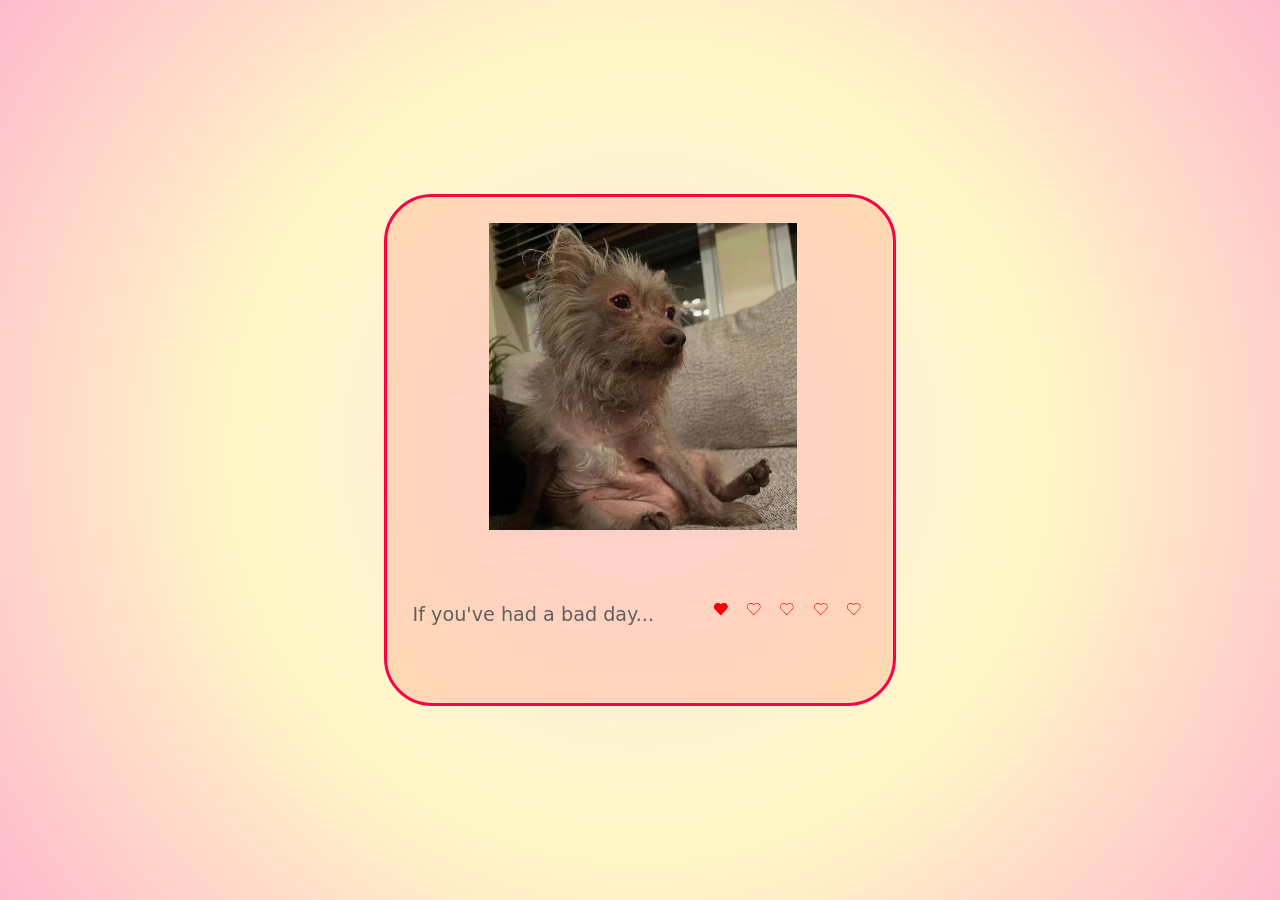
<file: cssMemeSlider/index.html>
<!DOCTYPE html>
<html lang="en">
  <head>
    <meta charset="UTF-8" />
    <meta name="viewport" content="width=device-width, initial-scale=1.0" />
    <link rel="stylesheet" href="./modern-normalize.css" />
    <link rel="stylesheet" href="./style.css" />
    <link
      type="image/png"
      sizes="16x16"
      rel="icon"
      href="./img/web/icons8-sun-scribby-16.png"
    />
    <link
      type="image/png"
      sizes="32x32"
      rel="icon"
      href="./img/web/icons8-sun-scribby-32.png"
    />
    <link
      type="image/png"
      sizes="96x96"
      rel="icon"
      href="./img/web/icons8-sun-scribby-96.png"
    />
    <link
      type="image/png"
      sizes="120x120"
      rel="icon"
      href="./img/web/icons8-sun-scribby-120.png"
    />
    <title>ДоброМемы</title>
  </head>
  <body>
    <div class="wrapper">
      <div class="content">
        <input id="slide-1" type="radio" name="slide" checked />
        <input id="slide-2" type="radio" name="slide" />
        <input id="slide-3" type="radio" name="slide" />
        <input id="slide-4" type="radio" name="slide" />
        <input id="slide-5" type="radio" name="slide" />

        <div class="block-imgs">
          <img src="./img/1.jpg" alt="dog" class="img-1" />
          <img src="./img/2.jpg" alt="cat" class="img-2" />
          <img src="./img/3.jpg" alt="cat" class="img-3" />
          <img src="./img/4.jpg" alt="cat" class="img-4" />
          <img src="./img/5.jpg" alt="cat" class="img-5" />
        </div>
        <div class="block-bottom">
          <div class="block-text">
            <p class="span-1">If you've had a bad day...</p>
            <p class="span-2">Open this website.</p>
            <p class="span-3">Don't think about the problems.</p>
            <p class="span-4">Just relax.</p>
            <p class="span-5">You'll work it out!</p>
          </div>
          <div class="block-controls">
            <label for="slide-1">
              <svg
                xmlns="http://www.w3.org/2000/svg"
                width="1.1vw"
                height="1.1vw"
                viewBox="0 0 24 21"
                fill="none"
              >
                <mask id="path-1-inside-1_1_13" fill="white">
                  <path
                    fill-rule="evenodd"
                    clip-rule="evenodd"
                    d="M21.2132 1.90381C23.7516 4.44221 23.7516 8.55779 21.2132 11.0962L20.5845 11.7249L20.6421 11.7825L11.4497 20.9749L1.9038 11.4289C-0.634612 8.89053 -0.634612 4.77495 1.9038 2.23655C4.4422 -0.301861 8.55778 -0.301861 11.0962 2.23655L11.3921 2.53249L12.0208 1.90381C14.5592 -0.634602 18.6748 -0.634602 21.2132 1.90381Z"
                  />
                </mask>
                <path
                  class="path-out path-1"
                  fill-rule="evenodd"
                  clip-rule="evenodd"
                  d="M21.2132 1.90381C23.7516 4.44221 23.7516 8.55779 21.2132 11.0962L20.5845 11.7249L20.6421 11.7825L11.4497 20.9749L1.9038 11.4289C-0.634612 8.89053 -0.634612 4.77495 1.9038 2.23655C4.4422 -0.301861 8.55778 -0.301861 11.0962 2.23655L11.3921 2.53249L12.0208 1.90381C14.5592 -0.634602 18.6748 -0.634602 21.2132 1.90381Z"
                  fill="none"
                />
                <path
                  d="M21.2132 11.0962L21.9203 11.8033L21.9203 11.8033L21.2132 11.0962ZM21.2132 1.90381L21.9203 1.1967V1.1967L21.2132 1.90381ZM20.5845 11.7249L19.8774 11.0178L19.1703 11.7249L19.8774 12.432L20.5845 11.7249ZM20.6421 11.7825L21.3492 12.4896L22.0563 11.7825L21.3492 11.0754L20.6421 11.7825ZM11.4497 20.9749L10.7426 21.682L11.4497 22.3891L12.1568 21.682L11.4497 20.9749ZM1.9038 11.4289L1.19669 12.136H1.19669L1.9038 11.4289ZM1.9038 2.23655L1.19669 1.52944L1.9038 2.23655ZM11.0962 2.23655L10.3891 2.94365L11.0962 2.23655ZM11.3921 2.53249L10.685 3.23959L11.3921 3.9467L12.0992 3.23959L11.3921 2.53249ZM12.0208 1.90381L12.7279 2.61091V2.61091L12.0208 1.90381ZM21.9203 11.8033C24.8492 8.87437 24.8492 4.12563 21.9203 1.1967L20.5061 2.61091C22.654 4.7588 22.654 8.2412 20.5061 10.3891L21.9203 11.8033ZM21.2916 12.432L21.9203 11.8033L20.5061 10.3891L19.8774 11.0178L21.2916 12.432ZM19.8774 12.432L19.935 12.4896L21.3492 11.0754L21.2916 11.0178L19.8774 12.432ZM19.935 11.0754L10.7426 20.2678L12.1568 21.682L21.3492 12.4896L19.935 11.0754ZM12.1568 20.2678L2.6109 10.7218L1.19669 12.136L10.7426 21.682L12.1568 20.2678ZM2.6109 10.7218C0.463019 8.57394 0.463019 5.09154 2.6109 2.94365L1.19669 1.52944C-1.73224 4.45837 -1.73224 9.20711 1.19669 12.136L2.6109 10.7218ZM2.6109 2.94365C4.75879 0.79577 8.24119 0.79577 10.3891 2.94365L11.8033 1.52944C8.87436 -1.39949 4.12562 -1.39949 1.19669 1.52944L2.6109 2.94365ZM10.3891 2.94365L10.685 3.23959L12.0992 1.82538L11.8033 1.52944L10.3891 2.94365ZM11.3137 1.1967L10.685 1.82538L12.0992 3.23959L12.7279 2.61091L11.3137 1.1967ZM21.9203 1.1967C18.9914 -1.73223 14.2426 -1.73223 11.3137 1.1967L12.7279 2.61091C14.8758 0.463029 18.3582 0.463029 20.5061 2.61091L21.9203 1.1967Z"
                  fill="red"
                  mask="url(#path-1-inside-1_1_13)"
                />
              </svg>
            </label>
            <label for="slide-2">
              <svg
                xmlns="http://www.w3.org/2000/svg"
                width="1.1vw"
                height="1.1vw"
                viewBox="0 0 24 21"
                fill="none"
              >
                <mask id="path-1-inside-1_1_13" fill="white">
                  <path
                    fill-rule="evenodd"
                    clip-rule="evenodd"
                    d="M21.2132 1.90381C23.7516 4.44221 23.7516 8.55779 21.2132 11.0962L20.5845 11.7249L20.6421 11.7825L11.4497 20.9749L1.9038 11.4289C-0.634612 8.89053 -0.634612 4.77495 1.9038 2.23655C4.4422 -0.301861 8.55778 -0.301861 11.0962 2.23655L11.3921 2.53249L12.0208 1.90381C14.5592 -0.634602 18.6748 -0.634602 21.2132 1.90381Z"
                  />
                </mask>
                <path
                  class="path-2"
                  fill-rule="evenodd"
                  clip-rule="evenodd"
                  d="M21.2132 1.90381C23.7516 4.44221 23.7516 8.55779 21.2132 11.0962L20.5845 11.7249L20.6421 11.7825L11.4497 20.9749L1.9038 11.4289C-0.634612 8.89053 -0.634612 4.77495 1.9038 2.23655C4.4422 -0.301861 8.55778 -0.301861 11.0962 2.23655L11.3921 2.53249L12.0208 1.90381C14.5592 -0.634602 18.6748 -0.634602 21.2132 1.90381Z"
                  fill="none"
                />
                <path
                  d="M21.2132 11.0962L21.9203 11.8033L21.9203 11.8033L21.2132 11.0962ZM21.2132 1.90381L21.9203 1.1967V1.1967L21.2132 1.90381ZM20.5845 11.7249L19.8774 11.0178L19.1703 11.7249L19.8774 12.432L20.5845 11.7249ZM20.6421 11.7825L21.3492 12.4896L22.0563 11.7825L21.3492 11.0754L20.6421 11.7825ZM11.4497 20.9749L10.7426 21.682L11.4497 22.3891L12.1568 21.682L11.4497 20.9749ZM1.9038 11.4289L1.19669 12.136H1.19669L1.9038 11.4289ZM1.9038 2.23655L1.19669 1.52944L1.9038 2.23655ZM11.0962 2.23655L10.3891 2.94365L11.0962 2.23655ZM11.3921 2.53249L10.685 3.23959L11.3921 3.9467L12.0992 3.23959L11.3921 2.53249ZM12.0208 1.90381L12.7279 2.61091V2.61091L12.0208 1.90381ZM21.9203 11.8033C24.8492 8.87437 24.8492 4.12563 21.9203 1.1967L20.5061 2.61091C22.654 4.7588 22.654 8.2412 20.5061 10.3891L21.9203 11.8033ZM21.2916 12.432L21.9203 11.8033L20.5061 10.3891L19.8774 11.0178L21.2916 12.432ZM19.8774 12.432L19.935 12.4896L21.3492 11.0754L21.2916 11.0178L19.8774 12.432ZM19.935 11.0754L10.7426 20.2678L12.1568 21.682L21.3492 12.4896L19.935 11.0754ZM12.1568 20.2678L2.6109 10.7218L1.19669 12.136L10.7426 21.682L12.1568 20.2678ZM2.6109 10.7218C0.463019 8.57394 0.463019 5.09154 2.6109 2.94365L1.19669 1.52944C-1.73224 4.45837 -1.73224 9.20711 1.19669 12.136L2.6109 10.7218ZM2.6109 2.94365C4.75879 0.79577 8.24119 0.79577 10.3891 2.94365L11.8033 1.52944C8.87436 -1.39949 4.12562 -1.39949 1.19669 1.52944L2.6109 2.94365ZM10.3891 2.94365L10.685 3.23959L12.0992 1.82538L11.8033 1.52944L10.3891 2.94365ZM11.3137 1.1967L10.685 1.82538L12.0992 3.23959L12.7279 2.61091L11.3137 1.1967ZM21.9203 1.1967C18.9914 -1.73223 14.2426 -1.73223 11.3137 1.1967L12.7279 2.61091C14.8758 0.463029 18.3582 0.463029 20.5061 2.61091L21.9203 1.1967Z"
                  fill="red"
                  mask="url(#path-1-inside-1_1_13)"
                />
              </svg>
            </label>
            <label for="slide-3">
              <svg
                xmlns="http://www.w3.org/2000/svg"
                width="1.1vw"
                height="1.1vw"
                viewBox="0 0 24 21"
                fill="none"
              >
                <mask id="path-1-inside-1_1_13" fill="white">
                  <path
                    fill-rule="evenodd"
                    clip-rule="evenodd"
                    d="M21.2132 1.90381C23.7516 4.44221 23.7516 8.55779 21.2132 11.0962L20.5845 11.7249L20.6421 11.7825L11.4497 20.9749L1.9038 11.4289C-0.634612 8.89053 -0.634612 4.77495 1.9038 2.23655C4.4422 -0.301861 8.55778 -0.301861 11.0962 2.23655L11.3921 2.53249L12.0208 1.90381C14.5592 -0.634602 18.6748 -0.634602 21.2132 1.90381Z"
                  />
                </mask>
                <path
                  class="path-out path-3"
                  fill-rule="evenodd"
                  clip-rule="evenodd"
                  d="M21.2132 1.90381C23.7516 4.44221 23.7516 8.55779 21.2132 11.0962L20.5845 11.7249L20.6421 11.7825L11.4497 20.9749L1.9038 11.4289C-0.634612 8.89053 -0.634612 4.77495 1.9038 2.23655C4.4422 -0.301861 8.55778 -0.301861 11.0962 2.23655L11.3921 2.53249L12.0208 1.90381C14.5592 -0.634602 18.6748 -0.634602 21.2132 1.90381Z"
                  fill="none"
                />
                <path
                  d="M21.2132 11.0962L21.9203 11.8033L21.9203 11.8033L21.2132 11.0962ZM21.2132 1.90381L21.9203 1.1967V1.1967L21.2132 1.90381ZM20.5845 11.7249L19.8774 11.0178L19.1703 11.7249L19.8774 12.432L20.5845 11.7249ZM20.6421 11.7825L21.3492 12.4896L22.0563 11.7825L21.3492 11.0754L20.6421 11.7825ZM11.4497 20.9749L10.7426 21.682L11.4497 22.3891L12.1568 21.682L11.4497 20.9749ZM1.9038 11.4289L1.19669 12.136H1.19669L1.9038 11.4289ZM1.9038 2.23655L1.19669 1.52944L1.9038 2.23655ZM11.0962 2.23655L10.3891 2.94365L11.0962 2.23655ZM11.3921 2.53249L10.685 3.23959L11.3921 3.9467L12.0992 3.23959L11.3921 2.53249ZM12.0208 1.90381L12.7279 2.61091V2.61091L12.0208 1.90381ZM21.9203 11.8033C24.8492 8.87437 24.8492 4.12563 21.9203 1.1967L20.5061 2.61091C22.654 4.7588 22.654 8.2412 20.5061 10.3891L21.9203 11.8033ZM21.2916 12.432L21.9203 11.8033L20.5061 10.3891L19.8774 11.0178L21.2916 12.432ZM19.8774 12.432L19.935 12.4896L21.3492 11.0754L21.2916 11.0178L19.8774 12.432ZM19.935 11.0754L10.7426 20.2678L12.1568 21.682L21.3492 12.4896L19.935 11.0754ZM12.1568 20.2678L2.6109 10.7218L1.19669 12.136L10.7426 21.682L12.1568 20.2678ZM2.6109 10.7218C0.463019 8.57394 0.463019 5.09154 2.6109 2.94365L1.19669 1.52944C-1.73224 4.45837 -1.73224 9.20711 1.19669 12.136L2.6109 10.7218ZM2.6109 2.94365C4.75879 0.79577 8.24119 0.79577 10.3891 2.94365L11.8033 1.52944C8.87436 -1.39949 4.12562 -1.39949 1.19669 1.52944L2.6109 2.94365ZM10.3891 2.94365L10.685 3.23959L12.0992 1.82538L11.8033 1.52944L10.3891 2.94365ZM11.3137 1.1967L10.685 1.82538L12.0992 3.23959L12.7279 2.61091L11.3137 1.1967ZM21.9203 1.1967C18.9914 -1.73223 14.2426 -1.73223 11.3137 1.1967L12.7279 2.61091C14.8758 0.463029 18.3582 0.463029 20.5061 2.61091L21.9203 1.1967Z"
                  fill="red"
                  mask="url(#path-1-inside-1_1_13)"
                />
              </svg>
            </label>
            <label for="slide-4">
              <svg
                xmlns="http://www.w3.org/2000/svg"
                width="1.1vw"
                height="1.1vw"
                viewBox="0 0 24 21"
                fill="none"
              >
                <mask id="path-1-inside-1_1_13" fill="white">
                  <path
                    fill-rule="evenodd"
                    clip-rule="evenodd"
                    d="M21.2132 1.90381C23.7516 4.44221 23.7516 8.55779 21.2132 11.0962L20.5845 11.7249L20.6421 11.7825L11.4497 20.9749L1.9038 11.4289C-0.634612 8.89053 -0.634612 4.77495 1.9038 2.23655C4.4422 -0.301861 8.55778 -0.301861 11.0962 2.23655L11.3921 2.53249L12.0208 1.90381C14.5592 -0.634602 18.6748 -0.634602 21.2132 1.90381Z"
                  />
                </mask>
                <path
                  class="path-out path-4"
                  fill-rule="evenodd"
                  clip-rule="evenodd"
                  d="M21.2132 1.90381C23.7516 4.44221 23.7516 8.55779 21.2132 11.0962L20.5845 11.7249L20.6421 11.7825L11.4497 20.9749L1.9038 11.4289C-0.634612 8.89053 -0.634612 4.77495 1.9038 2.23655C4.4422 -0.301861 8.55778 -0.301861 11.0962 2.23655L11.3921 2.53249L12.0208 1.90381C14.5592 -0.634602 18.6748 -0.634602 21.2132 1.90381Z"
                  fill="none"
                />
                <path
                  d="M21.2132 11.0962L21.9203 11.8033L21.9203 11.8033L21.2132 11.0962ZM21.2132 1.90381L21.9203 1.1967V1.1967L21.2132 1.90381ZM20.5845 11.7249L19.8774 11.0178L19.1703 11.7249L19.8774 12.432L20.5845 11.7249ZM20.6421 11.7825L21.3492 12.4896L22.0563 11.7825L21.3492 11.0754L20.6421 11.7825ZM11.4497 20.9749L10.7426 21.682L11.4497 22.3891L12.1568 21.682L11.4497 20.9749ZM1.9038 11.4289L1.19669 12.136H1.19669L1.9038 11.4289ZM1.9038 2.23655L1.19669 1.52944L1.9038 2.23655ZM11.0962 2.23655L10.3891 2.94365L11.0962 2.23655ZM11.3921 2.53249L10.685 3.23959L11.3921 3.9467L12.0992 3.23959L11.3921 2.53249ZM12.0208 1.90381L12.7279 2.61091V2.61091L12.0208 1.90381ZM21.9203 11.8033C24.8492 8.87437 24.8492 4.12563 21.9203 1.1967L20.5061 2.61091C22.654 4.7588 22.654 8.2412 20.5061 10.3891L21.9203 11.8033ZM21.2916 12.432L21.9203 11.8033L20.5061 10.3891L19.8774 11.0178L21.2916 12.432ZM19.8774 12.432L19.935 12.4896L21.3492 11.0754L21.2916 11.0178L19.8774 12.432ZM19.935 11.0754L10.7426 20.2678L12.1568 21.682L21.3492 12.4896L19.935 11.0754ZM12.1568 20.2678L2.6109 10.7218L1.19669 12.136L10.7426 21.682L12.1568 20.2678ZM2.6109 10.7218C0.463019 8.57394 0.463019 5.09154 2.6109 2.94365L1.19669 1.52944C-1.73224 4.45837 -1.73224 9.20711 1.19669 12.136L2.6109 10.7218ZM2.6109 2.94365C4.75879 0.79577 8.24119 0.79577 10.3891 2.94365L11.8033 1.52944C8.87436 -1.39949 4.12562 -1.39949 1.19669 1.52944L2.6109 2.94365ZM10.3891 2.94365L10.685 3.23959L12.0992 1.82538L11.8033 1.52944L10.3891 2.94365ZM11.3137 1.1967L10.685 1.82538L12.0992 3.23959L12.7279 2.61091L11.3137 1.1967ZM21.9203 1.1967C18.9914 -1.73223 14.2426 -1.73223 11.3137 1.1967L12.7279 2.61091C14.8758 0.463029 18.3582 0.463029 20.5061 2.61091L21.9203 1.1967Z"
                  fill="red"
                  mask="url(#path-1-inside-1_1_13)"
                />
              </svg>
            </label>
            <label for="slide-5">
              <svg
                xmlns="http://www.w3.org/2000/svg"
                width="1.1vw"
                height="1.1vw"
                viewBox="0 0 24 21"
                fill="none"
              >
                <mask id="path-1-inside-1_1_13" fill="white">
                  <path
                    fill-rule="evenodd"
                    clip-rule="evenodd"
                    d="M21.2132 1.90381C23.7516 4.44221 23.7516 8.55779 21.2132 11.0962L20.5845 11.7249L20.6421 11.7825L11.4497 20.9749L1.9038 11.4289C-0.634612 8.89053 -0.634612 4.77495 1.9038 2.23655C4.4422 -0.301861 8.55778 -0.301861 11.0962 2.23655L11.3921 2.53249L12.0208 1.90381C14.5592 -0.634602 18.6748 -0.634602 21.2132 1.90381Z"
                  />
                </mask>
                <path
                  class="path-out path-5"
                  fill-rule="evenodd"
                  clip-rule="evenodd"
                  d="M21.2132 1.90381C23.7516 4.44221 23.7516 8.55779 21.2132 11.0962L20.5845 11.7249L20.6421 11.7825L11.4497 20.9749L1.9038 11.4289C-0.634612 8.89053 -0.634612 4.77495 1.9038 2.23655C4.4422 -0.301861 8.55778 -0.301861 11.0962 2.23655L11.3921 2.53249L12.0208 1.90381C14.5592 -0.634602 18.6748 -0.634602 21.2132 1.90381Z"
                  fill="none"
                />
                <path
                  d="M21.2132 11.0962L21.9203 11.8033L21.9203 11.8033L21.2132 11.0962ZM21.2132 1.90381L21.9203 1.1967V1.1967L21.2132 1.90381ZM20.5845 11.7249L19.8774 11.0178L19.1703 11.7249L19.8774 12.432L20.5845 11.7249ZM20.6421 11.7825L21.3492 12.4896L22.0563 11.7825L21.3492 11.0754L20.6421 11.7825ZM11.4497 20.9749L10.7426 21.682L11.4497 22.3891L12.1568 21.682L11.4497 20.9749ZM1.9038 11.4289L1.19669 12.136H1.19669L1.9038 11.4289ZM1.9038 2.23655L1.19669 1.52944L1.9038 2.23655ZM11.0962 2.23655L10.3891 2.94365L11.0962 2.23655ZM11.3921 2.53249L10.685 3.23959L11.3921 3.9467L12.0992 3.23959L11.3921 2.53249ZM12.0208 1.90381L12.7279 2.61091V2.61091L12.0208 1.90381ZM21.9203 11.8033C24.8492 8.87437 24.8492 4.12563 21.9203 1.1967L20.5061 2.61091C22.654 4.7588 22.654 8.2412 20.5061 10.3891L21.9203 11.8033ZM21.2916 12.432L21.9203 11.8033L20.5061 10.3891L19.8774 11.0178L21.2916 12.432ZM19.8774 12.432L19.935 12.4896L21.3492 11.0754L21.2916 11.0178L19.8774 12.432ZM19.935 11.0754L10.7426 20.2678L12.1568 21.682L21.3492 12.4896L19.935 11.0754ZM12.1568 20.2678L2.6109 10.7218L1.19669 12.136L10.7426 21.682L12.1568 20.2678ZM2.6109 10.7218C0.463019 8.57394 0.463019 5.09154 2.6109 2.94365L1.19669 1.52944C-1.73224 4.45837 -1.73224 9.20711 1.19669 12.136L2.6109 10.7218ZM2.6109 2.94365C4.75879 0.79577 8.24119 0.79577 10.3891 2.94365L11.8033 1.52944C8.87436 -1.39949 4.12562 -1.39949 1.19669 1.52944L2.6109 2.94365ZM10.3891 2.94365L10.685 3.23959L12.0992 1.82538L11.8033 1.52944L10.3891 2.94365ZM11.3137 1.1967L10.685 1.82538L12.0992 3.23959L12.7279 2.61091L11.3137 1.1967ZM21.9203 1.1967C18.9914 -1.73223 14.2426 -1.73223 11.3137 1.1967L12.7279 2.61091C14.8758 0.463029 18.3582 0.463029 20.5061 2.61091L21.9203 1.1967Z"
                  fill="red"
                  mask="url(#path-1-inside-1_1_13)"
                />
              </svg>
            </label>
          </div>
        </div>
      </div>
    </div>
  </body>
</html>
</file>
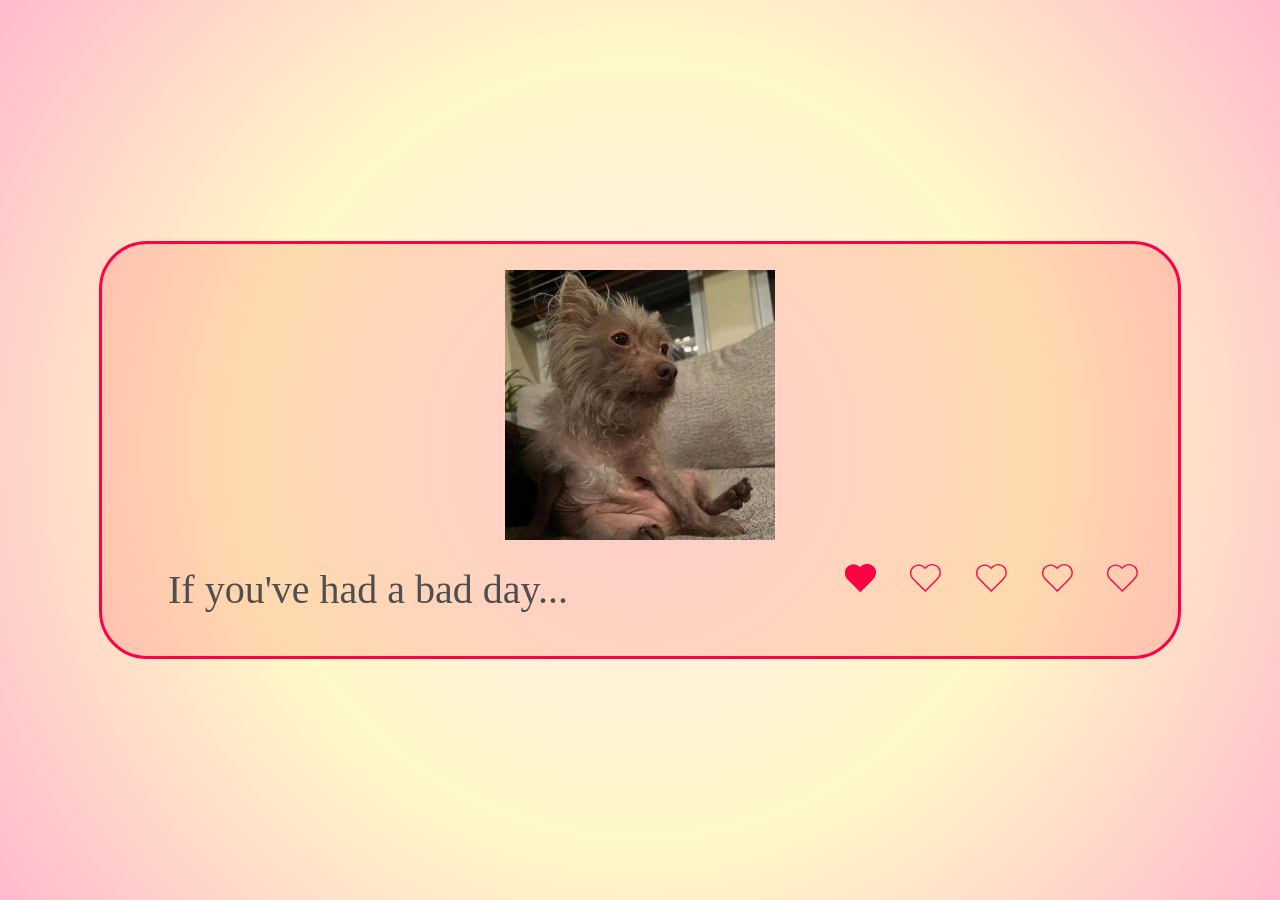
<file: cssMemeSliderOld/index.html>
<!DOCTYPE html>
<html lang="en">

<head>
  <meta charset="UTF-8">
  <meta name="viewport" content="width=device-width, initial-scale=1.0">
  <link rel="stylesheet" href="style.css">
  <link rel="stylesheet" href="normalize.css">
  <title>ДоброМемы</title>
</head>

<body>
  <div class="wrapper">
    <div class="wrapper__top">
      <div class="block__item item-1"><img src="img/1.jpg" alt="" class="item"></div>
      <div class="block__item item-2"><img src="img/2.jpg" alt="" class="item"></div>
      <div class="block__item "><img src="img/3.jpg" alt="" class="item"></div>
      <div class="block__item "><img src="img/4.jpg" alt="" class="item"></div>
      <div class="block__item "><img src="img/5.jpg" alt="" class="item"></div>
    </div>
    <div class="wrapper__bottom">
      <div class="block__text">
        <span class="text text-1 opacity">If you've had a bad day...</span>
        <span class="text text-2 opacity">Open this website.</span>
        <span class="text text-3 opacity">Don't think about the problems.</span>
        <span class="text text-4 opacity">Just relax.</span>
        <span class="text text-5 opacity">You'll work it out!</span>
      </div>
      <div class="block__label">
        <label for="images-1" class="block-btn" data-heart="one">
          <svg width="2em" height="2em" viewBox="0 0 24 21" fill="none" xmlns="http://www.w3.org/2000/svg">
            <mask id="path-1-inside-1_1_13" fill="white">
              <path fill-rule="evenodd" clip-rule="evenodd"
                d="M21.2132 1.90381C23.7516 4.44221 23.7516 8.55779 21.2132 11.0962L20.5845 11.7249L20.6421 11.7825L11.4497 20.9749L1.9038 11.4289C-0.634612 8.89053 -0.634612 4.77495 1.9038 2.23655C4.4422 -0.301861 8.55778 -0.301861 11.0962 2.23655L11.3921 2.53249L12.0208 1.90381C14.5592 -0.634602 18.6748 -0.634602 21.2132 1.90381Z" />
            </mask>
            <path class="path path-1" fill-rule="evenodd" clip-rule="evenodd"
              d="M21.2132 1.90381C23.7516 4.44221 23.7516 8.55779 21.2132 11.0962L20.5845 11.7249L20.6421 11.7825L11.4497 20.9749L1.9038 11.4289C-0.634612 8.89053 -0.634612 4.77495 1.9038 2.23655C4.4422 -0.301861 8.55778 -0.301861 11.0962 2.23655L11.3921 2.53249L12.0208 1.90381C14.5592 -0.634602 18.6748 -0.634602 21.2132 1.90381Z" />
            <path
              d="M21.2132 11.0962L21.9203 11.8033L21.9203 11.8033L21.2132 11.0962ZM21.2132 1.90381L21.9203 1.1967L21.9203 1.1967L21.2132 1.90381ZM20.5845 11.7249L19.8774 11.0178L19.1703 11.7249L19.8774 12.432L20.5845 11.7249ZM20.6421 11.7825L21.3492 12.4896L22.0563 11.7825L21.3492 11.0754L20.6421 11.7825ZM11.4497 20.9749L10.7426 21.682L11.4497 22.3891L12.1568 21.682L11.4497 20.9749ZM1.9038 11.4289L1.19669 12.136L1.19669 12.136L1.9038 11.4289ZM1.9038 2.23655L1.19669 1.52944L1.9038 2.23655ZM11.0962 2.23655L10.3891 2.94365L10.3891 2.94365L11.0962 2.23655ZM11.3921 2.53249L10.685 3.23959L11.3921 3.9467L12.0992 3.23959L11.3921 2.53249ZM12.0208 1.90381L12.7279 2.61091L12.7279 2.61091L12.0208 1.90381ZM21.9203 11.8033C24.8492 8.87437 24.8492 4.12563 21.9203 1.1967L20.5061 2.61091C22.654 4.7588 22.654 8.2412 20.5061 10.3891L21.9203 11.8033ZM21.2916 12.432L21.9203 11.8033L20.5061 10.3891L19.8774 11.0178L21.2916 12.432ZM19.8774 12.432L19.935 12.4896L21.3492 11.0754L21.2916 11.0178L19.8774 12.432ZM19.935 11.0754L10.7426 20.2678L12.1568 21.682L21.3492 12.4896L19.935 11.0754ZM12.1568 20.2678L2.6109 10.7218L1.19669 12.136L10.7426 21.682L12.1568 20.2678ZM2.6109 10.7218C0.463019 8.57394 0.463019 5.09154 2.6109 2.94365L1.19669 1.52944C-1.73224 4.45837 -1.73224 9.20711 1.19669 12.136L2.6109 10.7218ZM2.6109 2.94365C4.75879 0.79577 8.24119 0.79577 10.3891 2.94365L11.8033 1.52944C8.87436 -1.39949 4.12562 -1.39949 1.19669 1.52944L2.6109 2.94365ZM10.3891 2.94365L10.685 3.23959L12.0992 1.82538L11.8033 1.52944L10.3891 2.94365ZM11.3137 1.1967L10.685 1.82538L12.0992 3.23959L12.7279 2.61091L11.3137 1.1967ZM21.9203 1.1967C18.9914 -1.73223 14.2426 -1.73223 11.3137 1.1967L12.7279 2.61091C14.8758 0.463029 18.3582 0.463029 20.5061 2.61091L21.9203 1.1967Z"
              fill="#ff0045" mask="url(#path-1-inside-1_1_13)" />
          </svg>
          <input type="radio" name="images" id="images-1" checked>
        </label>
        <label for="images-2" class="block-btn " data-heart="two">
          <svg width="2em" height="2em" viewBox="0 0 24 21" fill="none" xmlns="http://www.w3.org/2000/svg">
            <mask id="path-1-inside-1_1_13" fill="white">
              <path fill-rule="evenodd" clip-rule="evenodd"
                d="M21.2132 1.90381C23.7516 4.44221 23.7516 8.55779 21.2132 11.0962L20.5845 11.7249L20.6421 11.7825L11.4497 20.9749L1.9038 11.4289C-0.634612 8.89053 -0.634612 4.77495 1.9038 2.23655C4.4422 -0.301861 8.55778 -0.301861 11.0962 2.23655L11.3921 2.53249L12.0208 1.90381C14.5592 -0.634602 18.6748 -0.634602 21.2132 1.90381Z" />
            </mask>
            <path class="path path-2" fill-rule="evenodd" clip-rule="evenodd"
              d="M21.2132 1.90381C23.7516 4.44221 23.7516 8.55779 21.2132 11.0962L20.5845 11.7249L20.6421 11.7825L11.4497 20.9749L1.9038 11.4289C-0.634612 8.89053 -0.634612 4.77495 1.9038 2.23655C4.4422 -0.301861 8.55778 -0.301861 11.0962 2.23655L11.3921 2.53249L12.0208 1.90381C14.5592 -0.634602 18.6748 -0.634602 21.2132 1.90381Z" />
            <path
              d="M21.2132 11.0962L21.9203 11.8033L21.9203 11.8033L21.2132 11.0962ZM21.2132 1.90381L21.9203 1.1967L21.9203 1.1967L21.2132 1.90381ZM20.5845 11.7249L19.8774 11.0178L19.1703 11.7249L19.8774 12.432L20.5845 11.7249ZM20.6421 11.7825L21.3492 12.4896L22.0563 11.7825L21.3492 11.0754L20.6421 11.7825ZM11.4497 20.9749L10.7426 21.682L11.4497 22.3891L12.1568 21.682L11.4497 20.9749ZM1.9038 11.4289L1.19669 12.136L1.19669 12.136L1.9038 11.4289ZM1.9038 2.23655L1.19669 1.52944L1.9038 2.23655ZM11.0962 2.23655L10.3891 2.94365L10.3891 2.94365L11.0962 2.23655ZM11.3921 2.53249L10.685 3.23959L11.3921 3.9467L12.0992 3.23959L11.3921 2.53249ZM12.0208 1.90381L12.7279 2.61091L12.7279 2.61091L12.0208 1.90381ZM21.9203 11.8033C24.8492 8.87437 24.8492 4.12563 21.9203 1.1967L20.5061 2.61091C22.654 4.7588 22.654 8.2412 20.5061 10.3891L21.9203 11.8033ZM21.2916 12.432L21.9203 11.8033L20.5061 10.3891L19.8774 11.0178L21.2916 12.432ZM19.8774 12.432L19.935 12.4896L21.3492 11.0754L21.2916 11.0178L19.8774 12.432ZM19.935 11.0754L10.7426 20.2678L12.1568 21.682L21.3492 12.4896L19.935 11.0754ZM12.1568 20.2678L2.6109 10.7218L1.19669 12.136L10.7426 21.682L12.1568 20.2678ZM2.6109 10.7218C0.463019 8.57394 0.463019 5.09154 2.6109 2.94365L1.19669 1.52944C-1.73224 4.45837 -1.73224 9.20711 1.19669 12.136L2.6109 10.7218ZM2.6109 2.94365C4.75879 0.79577 8.24119 0.79577 10.3891 2.94365L11.8033 1.52944C8.87436 -1.39949 4.12562 -1.39949 1.19669 1.52944L2.6109 2.94365ZM10.3891 2.94365L10.685 3.23959L12.0992 1.82538L11.8033 1.52944L10.3891 2.94365ZM11.3137 1.1967L10.685 1.82538L12.0992 3.23959L12.7279 2.61091L11.3137 1.1967ZM21.9203 1.1967C18.9914 -1.73223 14.2426 -1.73223 11.3137 1.1967L12.7279 2.61091C14.8758 0.463029 18.3582 0.463029 20.5061 2.61091L21.9203 1.1967Z"
              fill="#ff0045" mask="url(#path-1-inside-1_1_13)" />
          </svg>
          <input type="radio" name="images" id="images-2">
        </label>
        <label for="images-3" class="block-btn" data-heart="three">
          <svg width="2em" height="2em" viewBox="0 0 24 21" fill="none" xmlns="http://www.w3.org/2000/svg">
            <mask id="path-1-inside-1_1_13" fill="white">
              <path fill-rule="evenodd" clip-rule="evenodd"
                d="M21.2132 1.90381C23.7516 4.44221 23.7516 8.55779 21.2132 11.0962L20.5845 11.7249L20.6421 11.7825L11.4497 20.9749L1.9038 11.4289C-0.634612 8.89053 -0.634612 4.77495 1.9038 2.23655C4.4422 -0.301861 8.55778 -0.301861 11.0962 2.23655L11.3921 2.53249L12.0208 1.90381C14.5592 -0.634602 18.6748 -0.634602 21.2132 1.90381Z" />
            </mask>
            <path class="path path-3" fill-rule="evenodd" clip-rule="evenodd"
              d="M21.2132 1.90381C23.7516 4.44221 23.7516 8.55779 21.2132 11.0962L20.5845 11.7249L20.6421 11.7825L11.4497 20.9749L1.9038 11.4289C-0.634612 8.89053 -0.634612 4.77495 1.9038 2.23655C4.4422 -0.301861 8.55778 -0.301861 11.0962 2.23655L11.3921 2.53249L12.0208 1.90381C14.5592 -0.634602 18.6748 -0.634602 21.2132 1.90381Z" />
            <path
              d="M21.2132 11.0962L21.9203 11.8033L21.9203 11.8033L21.2132 11.0962ZM21.2132 1.90381L21.9203 1.1967L21.9203 1.1967L21.2132 1.90381ZM20.5845 11.7249L19.8774 11.0178L19.1703 11.7249L19.8774 12.432L20.5845 11.7249ZM20.6421 11.7825L21.3492 12.4896L22.0563 11.7825L21.3492 11.0754L20.6421 11.7825ZM11.4497 20.9749L10.7426 21.682L11.4497 22.3891L12.1568 21.682L11.4497 20.9749ZM1.9038 11.4289L1.19669 12.136L1.19669 12.136L1.9038 11.4289ZM1.9038 2.23655L1.19669 1.52944L1.9038 2.23655ZM11.0962 2.23655L10.3891 2.94365L10.3891 2.94365L11.0962 2.23655ZM11.3921 2.53249L10.685 3.23959L11.3921 3.9467L12.0992 3.23959L11.3921 2.53249ZM12.0208 1.90381L12.7279 2.61091L12.7279 2.61091L12.0208 1.90381ZM21.9203 11.8033C24.8492 8.87437 24.8492 4.12563 21.9203 1.1967L20.5061 2.61091C22.654 4.7588 22.654 8.2412 20.5061 10.3891L21.9203 11.8033ZM21.2916 12.432L21.9203 11.8033L20.5061 10.3891L19.8774 11.0178L21.2916 12.432ZM19.8774 12.432L19.935 12.4896L21.3492 11.0754L21.2916 11.0178L19.8774 12.432ZM19.935 11.0754L10.7426 20.2678L12.1568 21.682L21.3492 12.4896L19.935 11.0754ZM12.1568 20.2678L2.6109 10.7218L1.19669 12.136L10.7426 21.682L12.1568 20.2678ZM2.6109 10.7218C0.463019 8.57394 0.463019 5.09154 2.6109 2.94365L1.19669 1.52944C-1.73224 4.45837 -1.73224 9.20711 1.19669 12.136L2.6109 10.7218ZM2.6109 2.94365C4.75879 0.79577 8.24119 0.79577 10.3891 2.94365L11.8033 1.52944C8.87436 -1.39949 4.12562 -1.39949 1.19669 1.52944L2.6109 2.94365ZM10.3891 2.94365L10.685 3.23959L12.0992 1.82538L11.8033 1.52944L10.3891 2.94365ZM11.3137 1.1967L10.685 1.82538L12.0992 3.23959L12.7279 2.61091L11.3137 1.1967ZM21.9203 1.1967C18.9914 -1.73223 14.2426 -1.73223 11.3137 1.1967L12.7279 2.61091C14.8758 0.463029 18.3582 0.463029 20.5061 2.61091L21.9203 1.1967Z"
              fill="#ff0045" mask="url(#path-1-inside-1_1_13)" />
          </svg>
          <input type="radio" name="images" id="images-3">
        </label>
        <label for="images-4" class="block-btn " data-heart="four">
          <svg width="2em" height="2em" viewBox="0 0 24 21" fill="none" xmlns="http://www.w3.org/2000/svg">
            <mask id="path-1-inside-1_1_13" fill="white">
              <path fill-rule="evenodd" clip-rule="evenodd"
                d="M21.2132 1.90381C23.7516 4.44221 23.7516 8.55779 21.2132 11.0962L20.5845 11.7249L20.6421 11.7825L11.4497 20.9749L1.9038 11.4289C-0.634612 8.89053 -0.634612 4.77495 1.9038 2.23655C4.4422 -0.301861 8.55778 -0.301861 11.0962 2.23655L11.3921 2.53249L12.0208 1.90381C14.5592 -0.634602 18.6748 -0.634602 21.2132 1.90381Z" />
            </mask>
            <path class="path path-4" fill-rule="evenodd" clip-rule="evenodd"
              d="M21.2132 1.90381C23.7516 4.44221 23.7516 8.55779 21.2132 11.0962L20.5845 11.7249L20.6421 11.7825L11.4497 20.9749L1.9038 11.4289C-0.634612 8.89053 -0.634612 4.77495 1.9038 2.23655C4.4422 -0.301861 8.55778 -0.301861 11.0962 2.23655L11.3921 2.53249L12.0208 1.90381C14.5592 -0.634602 18.6748 -0.634602 21.2132 1.90381Z" />
            <path
              d="M21.2132 11.0962L21.9203 11.8033L21.9203 11.8033L21.2132 11.0962ZM21.2132 1.90381L21.9203 1.1967L21.9203 1.1967L21.2132 1.90381ZM20.5845 11.7249L19.8774 11.0178L19.1703 11.7249L19.8774 12.432L20.5845 11.7249ZM20.6421 11.7825L21.3492 12.4896L22.0563 11.7825L21.3492 11.0754L20.6421 11.7825ZM11.4497 20.9749L10.7426 21.682L11.4497 22.3891L12.1568 21.682L11.4497 20.9749ZM1.9038 11.4289L1.19669 12.136L1.19669 12.136L1.9038 11.4289ZM1.9038 2.23655L1.19669 1.52944L1.9038 2.23655ZM11.0962 2.23655L10.3891 2.94365L10.3891 2.94365L11.0962 2.23655ZM11.3921 2.53249L10.685 3.23959L11.3921 3.9467L12.0992 3.23959L11.3921 2.53249ZM12.0208 1.90381L12.7279 2.61091L12.7279 2.61091L12.0208 1.90381ZM21.9203 11.8033C24.8492 8.87437 24.8492 4.12563 21.9203 1.1967L20.5061 2.61091C22.654 4.7588 22.654 8.2412 20.5061 10.3891L21.9203 11.8033ZM21.2916 12.432L21.9203 11.8033L20.5061 10.3891L19.8774 11.0178L21.2916 12.432ZM19.8774 12.432L19.935 12.4896L21.3492 11.0754L21.2916 11.0178L19.8774 12.432ZM19.935 11.0754L10.7426 20.2678L12.1568 21.682L21.3492 12.4896L19.935 11.0754ZM12.1568 20.2678L2.6109 10.7218L1.19669 12.136L10.7426 21.682L12.1568 20.2678ZM2.6109 10.7218C0.463019 8.57394 0.463019 5.09154 2.6109 2.94365L1.19669 1.52944C-1.73224 4.45837 -1.73224 9.20711 1.19669 12.136L2.6109 10.7218ZM2.6109 2.94365C4.75879 0.79577 8.24119 0.79577 10.3891 2.94365L11.8033 1.52944C8.87436 -1.39949 4.12562 -1.39949 1.19669 1.52944L2.6109 2.94365ZM10.3891 2.94365L10.685 3.23959L12.0992 1.82538L11.8033 1.52944L10.3891 2.94365ZM11.3137 1.1967L10.685 1.82538L12.0992 3.23959L12.7279 2.61091L11.3137 1.1967ZM21.9203 1.1967C18.9914 -1.73223 14.2426 -1.73223 11.3137 1.1967L12.7279 2.61091C14.8758 0.463029 18.3582 0.463029 20.5061 2.61091L21.9203 1.1967Z"
              fill="#ff0045" mask="url(#path-1-inside-1_1_13)" />
          </svg>
          <input type="radio" name="images" id="images-4">
        </label>
        <label for="images-5" class="block-btn " data-heart="five">
          <svg width="2em" height="2em" viewBox="0 0 24 21" fill="none" xmlns="http://www.w3.org/2000/svg">
            <mask id="path-1-inside-1_1_13" fill="white">
              <path fill-rule="evenodd" clip-rule="evenodd"
                d="M21.2132 1.90381C23.7516 4.44221 23.7516 8.55779 21.2132 11.0962L20.5845 11.7249L20.6421 11.7825L11.4497 20.9749L1.9038 11.4289C-0.634612 8.89053 -0.634612 4.77495 1.9038 2.23655C4.4422 -0.301861 8.55778 -0.301861 11.0962 2.23655L11.3921 2.53249L12.0208 1.90381C14.5592 -0.634602 18.6748 -0.634602 21.2132 1.90381Z" />
            </mask>
            <path class="path path-5" fill-rule="evenodd" clip-rule="evenodd"
              d="M21.2132 1.90381C23.7516 4.44221 23.7516 8.55779 21.2132 11.0962L20.5845 11.7249L20.6421 11.7825L11.4497 20.9749L1.9038 11.4289C-0.634612 8.89053 -0.634612 4.77495 1.9038 2.23655C4.4422 -0.301861 8.55778 -0.301861 11.0962 2.23655L11.3921 2.53249L12.0208 1.90381C14.5592 -0.634602 18.6748 -0.634602 21.2132 1.90381Z" />
            <path
              d="M21.2132 11.0962L21.9203 11.8033L21.9203 11.8033L21.2132 11.0962ZM21.2132 1.90381L21.9203 1.1967L21.9203 1.1967L21.2132 1.90381ZM20.5845 11.7249L19.8774 11.0178L19.1703 11.7249L19.8774 12.432L20.5845 11.7249ZM20.6421 11.7825L21.3492 12.4896L22.0563 11.7825L21.3492 11.0754L20.6421 11.7825ZM11.4497 20.9749L10.7426 21.682L11.4497 22.3891L12.1568 21.682L11.4497 20.9749ZM1.9038 11.4289L1.19669 12.136L1.19669 12.136L1.9038 11.4289ZM1.9038 2.23655L1.19669 1.52944L1.9038 2.23655ZM11.0962 2.23655L10.3891 2.94365L10.3891 2.94365L11.0962 2.23655ZM11.3921 2.53249L10.685 3.23959L11.3921 3.9467L12.0992 3.23959L11.3921 2.53249ZM12.0208 1.90381L12.7279 2.61091L12.7279 2.61091L12.0208 1.90381ZM21.9203 11.8033C24.8492 8.87437 24.8492 4.12563 21.9203 1.1967L20.5061 2.61091C22.654 4.7588 22.654 8.2412 20.5061 10.3891L21.9203 11.8033ZM21.2916 12.432L21.9203 11.8033L20.5061 10.3891L19.8774 11.0178L21.2916 12.432ZM19.8774 12.432L19.935 12.4896L21.3492 11.0754L21.2916 11.0178L19.8774 12.432ZM19.935 11.0754L10.7426 20.2678L12.1568 21.682L21.3492 12.4896L19.935 11.0754ZM12.1568 20.2678L2.6109 10.7218L1.19669 12.136L10.7426 21.682L12.1568 20.2678ZM2.6109 10.7218C0.463019 8.57394 0.463019 5.09154 2.6109 2.94365L1.19669 1.52944C-1.73224 4.45837 -1.73224 9.20711 1.19669 12.136L2.6109 10.7218ZM2.6109 2.94365C4.75879 0.79577 8.24119 0.79577 10.3891 2.94365L11.8033 1.52944C8.87436 -1.39949 4.12562 -1.39949 1.19669 1.52944L2.6109 2.94365ZM10.3891 2.94365L10.685 3.23959L12.0992 1.82538L11.8033 1.52944L10.3891 2.94365ZM11.3137 1.1967L10.685 1.82538L12.0992 3.23959L12.7279 2.61091L11.3137 1.1967ZM21.9203 1.1967C18.9914 -1.73223 14.2426 -1.73223 11.3137 1.1967L12.7279 2.61091C14.8758 0.463029 18.3582 0.463029 20.5061 2.61091L21.9203 1.1967Z"
              fill="#ff0045" mask="url(#path-1-inside-1_1_13)" />
          </svg>
          <input type="radio" name="images" id="images-5">
        </label>
      </div>
    </div>
  </div>

</body>

</html>
</file>
<file: cssMemeSlider/style.css>
* {
  box-sizing: border-box;
}

body {
  background: radial-gradient(
    circle,
    rgba(255, 0, 69, 0.09007352941176472) 0%,
    rgba(255, 226, 0, 0.224) 51%,
    rgba(255, 0, 69, 0.2721463585434174) 100%
  );
  color: #606060;
  font-weight: 300;
}

img {
  width: 24vw;
}

input {
  display: none;
}
svg .path-out {
  fill: transparent;
  transition: all 0.4s ease-in-out;
}

.wrapper {
  display: flex;
  justify-content: center;
  align-items: center;
  width: 100dvw;
  height: 100dvh;
}

.content {
  display: flex;
  flex-direction: column;
  padding: 2vw;
  border: 0.1em solid black;
  width: 40vw;
  aspect-ratio: 1 / 1;
  overflow: hidden;
  border: 0.2em solid #ff0045;
  border-radius: 3em;
  background-color: #ff00001f;
}

.block-imgs {
  display: flex;
  overflow: hidden;
  width: 177vw;
  gap: 13vw;
  margin-bottom: 1em;
  transition: all 0.5s ease-in-out;
}

.img-1 {
  margin-left: 6vw;
}

#slide-2:checked ~ .block-imgs {
  transform: translateX(calc(-37vw * 1));
}

#slide-3:checked ~ .block-imgs {
  transform: translateX(calc(-37vw * 2));
}

#slide-4:checked ~ .block-imgs {
  transform: translateX(calc(-37vw * 3));
}

#slide-5:checked ~ .block-imgs {
  transform: translateX(calc(-37vw * 4));
}

.block-bottom {
  display: flex;
  flex: 1;
  align-items: center;
}

.block-text {
  overflow: hidden;
  flex-basis: 22vw;
  height: 4vw;
  font-size: 1.5vw;
  vertical-align: middle;
  line-height: 1.6vw;
  display: flex;
  flex-direction: column;
}

.block-text p {
  transition: all 0.5s ease-in-out;
}

.block-controls {
  display: flex;
  justify-content: end;
  flex: 1;
  gap: 0.5vw;
}

#slide-2:checked ~ .block-bottom > .block-text .span-2,
#slide-2:checked ~ .block-bottom > .block-text .span-1 {
  transform: translateY(calc(-4.8vw * 1));
}

#slide-3:checked ~ .block-bottom > .block-text .span-3,
#slide-3:checked ~ .block-bottom > .block-text .span-2,
#slide-3:checked ~ .block-bottom > .block-text .span-1 {
  transform: translateY(calc(-4.8vw * 2));
}

#slide-4:checked ~ .block-bottom > .block-text .span-4,
#slide-4:checked ~ .block-bottom > .block-text .span-3,
#slide-4:checked ~ .block-bottom > .block-text .span-2,
#slide-4:checked ~ .block-bottom > .block-text .span-1 {
  transform: translateY(calc(-4.8vw * 3));
}
#slide-5:checked ~ .block-bottom > .block-text .span-5,
#slide-5:checked ~ .block-bottom > .block-text .span-4,
#slide-5:checked ~ .block-bottom > .block-text .span-3,
#slide-5:checked ~ .block-bottom > .block-text .span-2,
#slide-5:checked ~ .block-bottom > .block-text .span-1 {
  transform: translateY(calc(-4.8vw * 4));
}

label {
  padding: 0.5vw;
  cursor: pointer;
}

label:hover .path-out {
  fill: red;
}

label:active .path-out {
  fill: #eb00ff45;
}

#slide-1:checked ~ .block-bottom > .block-controls label svg .path-1,
#slide-2:checked ~ .block-bottom > .block-controls label svg .path-2,
#slide-3:checked ~ .block-bottom > .block-controls label svg .path-3,
#slide-4:checked ~ .block-bottom > .block-controls label svg .path-4,
#slide-5:checked ~ .block-bottom > .block-controls label svg .path-5 {
  fill: red;
  cursor: default;
}

@media (width <= 320px) {
  .content {
    width: 70vw;
    border: 0.1em solid #ff0045;
    border-radius: 1em;
  }

  img {
    width: 35vw;
  }

  .block-imgs {
    width: 260vw;
    gap: 18vw;
    margin-bottom: 0;
  }

  .img-1 {
    margin-left: 14.4vw;
  }

  #slide-2:checked ~ .block-imgs {
    transform: translateX(calc(-53vw * 1));
  }

  #slide-3:checked ~ .block-imgs {
    transform: translateX(calc(-53vw * 2));
  }

  #slide-4:checked ~ .block-imgs {
    transform: translateX(calc(-53vw * 3));
  }

  #slide-5:checked ~ .block-imgs {
    transform: translateX(calc(-53vw * 4));
  }

  .block-bottom {
    display: flex;
    flex-direction: column;
  }

  .block-controls {
    order: 0;
  }

  .block-text {
    order: 1;
    gap: 22vw;
    align-self: self-start;
    font-size: 4.3vw;
  }

  svg {
    width: 0.6em;
    height: 0.6em;
  }

  #slide-2:checked ~ .block-bottom > .block-text .span-2,
  #slide-2:checked ~ .block-bottom > .block-text .span-1 {
    transform: translateY(calc(-32.2vw * 1));
  }

  #slide-3:checked ~ .block-bottom > .block-text .span-3,
  #slide-3:checked ~ .block-bottom > .block-text .span-2,
  #slide-3:checked ~ .block-bottom > .block-text .span-1 {
    transform: translateY(calc(-32.2vw * 2));
  }

  #slide-4:checked ~ .block-bottom > .block-text .span-4,
  #slide-4:checked ~ .block-bottom > .block-text .span-3,
  #slide-4:checked ~ .block-bottom > .block-text .span-2,
  #slide-4:checked ~ .block-bottom > .block-text .span-1 {
    transform: translateY(calc(-32.2vw * 3));
  }
  #slide-5:checked ~ .block-bottom > .block-text .span-5,
  #slide-5:checked ~ .block-bottom > .block-text .span-4,
  #slide-5:checked ~ .block-bottom > .block-text .span-3,
  #slide-5:checked ~ .block-bottom > .block-text .span-2,
  #slide-5:checked ~ .block-bottom > .block-text .span-1 {
    transform: translateY(calc(-32.2vw * 4));
  }
}
</file>
<file: cssMemeSliderOld/style.css>
body {
  min-height: 100vh;
  display: flex;
  align-items: center;
  background: radial-gradient(circle, rgba(255, 0, 69, 0.09007352941176472) 0%, rgba(255, 226, 0, 0.22452731092436973) 51%, rgba(255, 0, 69, 0.2721463585434174) 100%);
}

.wrapper {
  overflow: hidden;
  margin: 0 auto;
  padding: 2%;
  width: 55vw;
  height: 55vh;
  display: flex;
  flex-direction: column;
  border: .2em solid #ff0045;
  border-radius: 3em;
  background-color: #ff00001f;



}

.wrapper__top {
  display: flex;
  height: 75%;
  width: 500%;
}

input {
  width: 0;
}

.block__item {
  width: 20%;
  display: flex;
  align-items: center;
  justify-content: center;
}

.item {
  height: 100%;
}


.wrapper__bottom {
  display: flex;
  flex-grow: 1;
  align-items: flex-end;
  justify-content: space-between;
}


.block__text {
  height: 5em;
  overflow: hidden;
}

.text {
  display: inline-block;
  width: 15em;
  margin-right: 21em;
  line-height: 2em;
  margin-left: 1em;
  /* Typography */
  font-size: 2.5em;
  color: #4f4f4f;

}


.block__label {
  display: flex;
  gap: 0.5em;
}

.block-btn {
  border-radius: 100%;
  cursor: pointer;
  padding: 0.8em;
}


.path {
  transition: fill 1.4s ease;
}

label .path {
  fill: transparent;
}

label:hover .path,
label:active .path {
  fill: #ff0045;
}


/* slide img */
/* one */
.wrapper:has(#images-1:checked) .item-1 {
  margin-left: 0;
  transition: 1s;
}

/* two */
.wrapper:has(#images-2:checked) .item-1 {
  margin-left: -20%;
  transition: 1s;
}

/* three */
.wrapper:has(#images-3:checked) .item-1 {
  margin-left: -40%;
  transition: 1s;
}

/* four */
.wrapper:has(#images-4:checked) .item-1 {
  margin-left: -60%;
  transition: 1s;
}

/* five */
.wrapper:has(#images-5:checked) .item-1 {
  margin-left: -80%;
  transition: 1s;
}


/* active state btn */

.wrapper:has(#images-1:checked) [data-heart="one"] {
  opacity: 1;
}

.wrapper:has(#images-1:checked) .path-1 {
  fill: #ff0045;
}

.wrapper:has(#images-2:checked) [data-heart="two"] {
  opacity: 1;
}

.wrapper:has(#images-2:checked) .path-2 {
  fill: #ff0045;
}

.wrapper:has(#images-3:checked) [data-heart="three"] {
  opacity: 1;
}

.wrapper:has(#images-3:checked) .path-3 {
  fill: #ff0045;
}

.wrapper:has(#images-4:checked) [data-heart="four"] {
  opacity: 1;
}

.wrapper:has(#images-4:checked) .path-4 {
  fill: #ff0045;
}

.wrapper:has(#images-5:checked) [data-heart="five"] {
  opacity: 1;
}

.wrapper:has(#images-5:checked) .path-5 {
  fill: #ff0045;
}



/* ANIMATION MOVE */
/* 1 text */
.wrapper:has(#images-1:checked) .text-1 {
  transform: translate(0%);
  transition: 1s;
  margin-bottom: 2em;
}

/* 2 text */
.wrapper:has(#images-2:checked) .text-1 {
  transform: translateY(-100%);
  transition: 1s;
}

.wrapper:has(#images-2:checked) .text-2 {
  transform: translateY(-100%);
  ;
  transition: 1.1s;

}

/* 3 text */
.wrapper:has(#images-3:checked) .text-1 {
  transform: translateY(-100%);
  transition: 1s;
}

.wrapper:has(#images-3:checked) .text-2 {
  transform: translateY(-200%);
  transition: 1.1s;
}

.wrapper:has(#images-3:checked) .text-3 {
  transform: translateY(-200%);
  ;
  transition: 1.2s;
}

/* 4 text */
.wrapper:has(#images-4:checked) .text-1 {
  transform: translateY(-100%);
  transition: 1s;
}

.wrapper:has(#images-4:checked) .text-2 {
  transform: translateY(-200%);
  transition: 1.1s;
}

.wrapper:has(#images-4:checked) .text-3 {
  transform: translateY(-300%);
  transition: 1.2s;
}

.wrapper:has(#images-4:checked) .text-4 {
  transform: translateY(-300%);
  ;
  transition: 1.3s;
}

/* 5 text */
.wrapper:has(#images-5:checked) .text-1 {
  transform: translateY(-100%);
  transition: 1s;
}

.wrapper:has(#images-5:checked) .text-2 {
  transform: translateY(-200%);
  transition: 1.1s;
}

.wrapper:has(#images-5:checked) .text-3 {
  transform: translateY(-300%);
  transition: 1.2s;
}

.wrapper:has(#images-5:checked) .text-4 {
  transform: translateY(-400%);
  transition: 1.3s;
}

.wrapper:has(#images-5:checked) .text-5 {
  transform: translateY(-400%);
  ;
  transition: 1.4s;
}

/* 1400 px    MEDIA     1400 px   MEDIA        1400 px    MEDIA      1400 px      MEDIA    1400 px      */
@media (max-width: 1400px) {
  .wrapper {
    width: 80vw;
    height: 40vh;
  }
}

/* 1200 px    MEDIA     1200 px   MEDIA        1200 px    MEDIA      1200 px      MEDIA    1200 px      */
@media (max-width: 1200px) {
  .wrapper {
    width: 92vw;
    height: 40vh;
  }
}

/* 800 px    MEDIA     800 px   MEDIA        800 px    MEDIA      800 px      MEDIA    800 px        */

@media (max-width: 820px) {
  .wrapper {
    height: 40vh;
  }

  .text {
    font-size: 1.5em;
  }
  svg {
    width: 1.4em;
    height: 1.4em;
  }
}




/* 600 px    MEDIA     600 px   MEDIA        600 px    MEDIA      600 px      MEDIA    600 px        */

@media (max-width: 660px) {
  .wrapper {
    height: 54vh;
  }
  .wrapper__bottom {
    flex-direction: column-reverse;
    align-items: center;
}

  .block__text {
    /* margin-left: 40em; */
    height: 3em;
    text-align: center;
  }

  .text {
    margin-left: 0;
    margin-right: 0;
    font-size: 1.8em;
  }
  svg {
    width: 1.3em;
    height: 1.3em;
  }
}

 /* */
@media (max-width: 400px) {
  .wrapper {
    height: 47vh;
  }
  .item {
    height: 90%;
}
  .block__label {
    gap: 0.3em;
  } 
  .block-btn {
    padding: 0.5em;
  }
  .block__text {
    /* margin-left: 40em; */
    height: 3em;
    text-align: center;
  }

  .text {
    margin-left: 0;
    margin-right: 0;
    font-size: 1.5em;
  }

  svg {
    width: 1.4em;
    height: 1.4em;
  }
}
</file>
